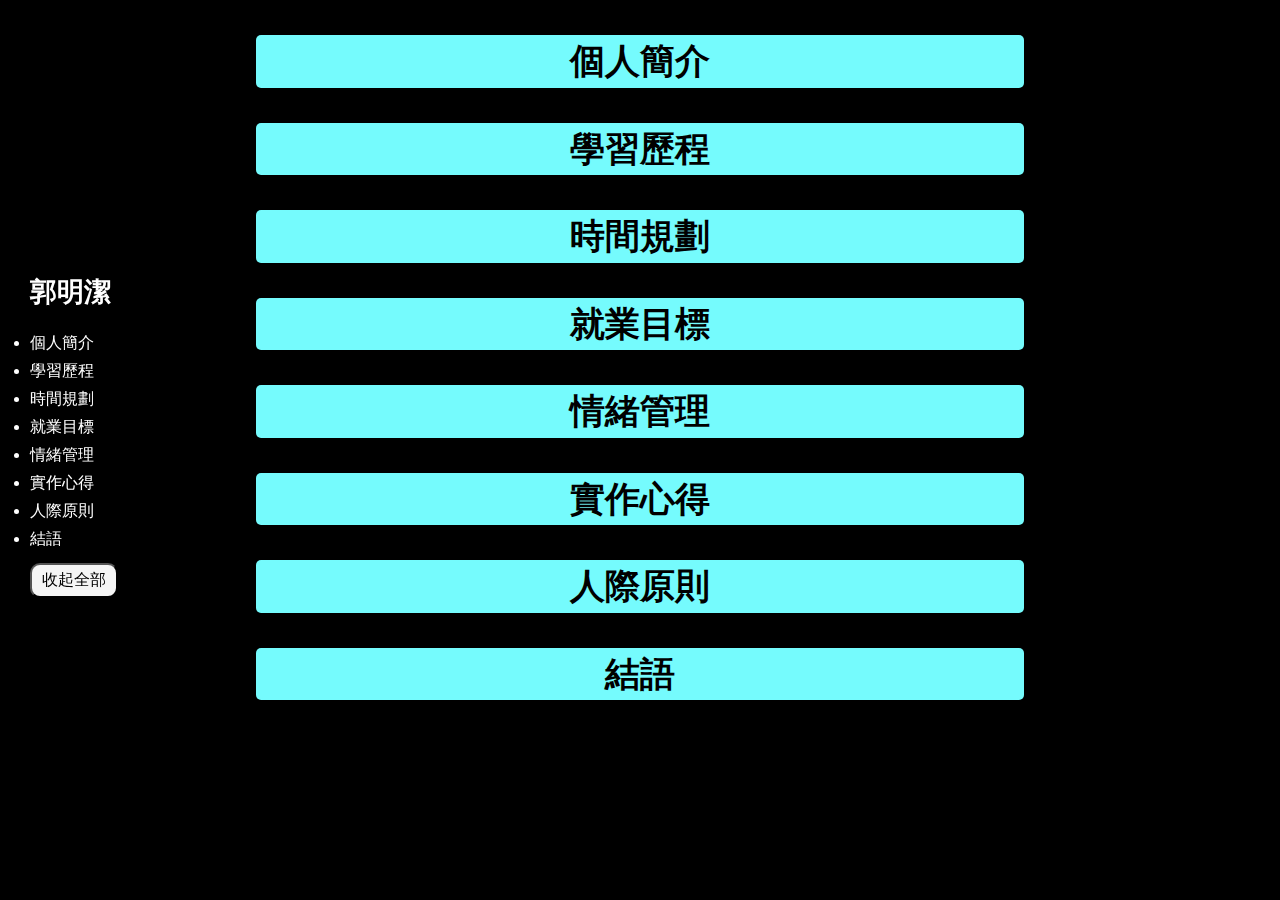
<file: index.html>
<!DOCTYPE html>
<html>
<!--縮排，通常根據標籤的層次-->

<head>
    <!--讓畫面配適到不同的螢幕大小-->
    <meta name=”viewport” content="width=device-width, initial-scale=1.0">
    <!--告訴瀏覽器，網頁編碼是utf-8-->
    <meta charset="utf-8" />
    <!--網頁tab名稱-->
    <title> WeHelp 第五屆 Application</title>
    <!--連結layout css設定-->
    <link rel="stylesheet" type="text/css" href="style.css">
</head>

<body class="article-content">
    <section class="position_absolute frame">
        <h3>郭明潔</h3>
        <li><a class="nav-btn" href="#intro">個人簡介</a></li>
        <li><a class="nav-btn" href="#learning">學習歷程</a></li>
        <li><a class="nav-btn" href="#plan">時間規劃</a></li>
        <li><a class="nav-btn" href="#job">就業目標</a></li>
        <li><a class="nav-btn" href="#emotion">情緒管理</a></li>
        <li><a class="nav-btn" href="#work">實作心得</a></li>
        <li><a class="nav-btn" href="#mind">人際原則</a></li>
        <li><a class="nav-btn" href="#end">結語</a></li>
        <button class="hide" onclick="hide()" >收起全部 </button>
    </section>
    <section class="frame">
        <h2 id="intro" class="title">個人簡介</h2>
        <div id="intro_content" class="content">
            <p>我叫郭明潔，擁有政治大學會計學士學位，以及陽明交通大學GMBA和法國雷恩商學院的Financial Data Intelligence碩士學位。
                在財會領域工作了七年，期間積累了豐富的專業知識和實踐經驗。我一直對學習保持著熱情，勇於迎接技術挑戰。
                因此，我勇於跨出舒適圈，前往法國深造，修習了資料處理和專案相關的課程。
            <p>目前，我希望轉換跑道，成為一名後端軟體工程師，以進一步拓展我的技術技能和職業生涯。
                我相信我的財務背景將為我在軟體工程領域帶來獨特的洞察力和價值。
                我擅長於數據分析和問題解決，並且具備良好的溝通能力。
                我期待著在軟體工程領域充分發揮自己的潛力，與團隊合作，共同創造出卓越的產品和解決方案。</p>
        </div>
        <h2 id="learning" class="title">學習歷程</h2>
        <div id="intro_content" class="content">
            <p>在2020年，我積極參與了公司的Agile Finance專案，全力投入於新系統的建立與測試，
                包括資料庫串接和儀表板的設計。這項專案不僅成功縮短了人工投入的時間，更激發了我對軟體工程的濃厚興趣。
            </p>
            <p>於是，我決定前往法國攻讀財務資料分析相關的學位。在學校裡，我學習了Python和R等程式語言，
                從基礎的統計製圖製表開始，並實作股價預測模型和NFT燃料費估算等專案。
                也是在實踐中，我深刻體會到財會和軟體工程皆需要高度的邏輯性，以及縝密分析原因和解決問題的能力。
                但是，軟體工程更能帶來打造產出的成就感，因此也啟發我想成為軟體工程師的職涯目標。</p>
            <p>在申請WeHelp之前，我已經投入超過100個小時學習JavaScript、HTML和CSS。透過這段時間的學習，我更堅定了自己成為一名軟體工程師的渴望。
                對於分析和解決問題的熱情，正是我希望能夠投身於軟體工程行業的最大動力。</p>
            <p style="color:white">🔥 <a href="https://github.com/poivronvert/rsb-data-analytics.git/" target="_blank"
                    style="color: white;">Github</a></p>
        </div>
        <h2 id="plan" class="title">時間規劃</h2>
        <div id="intro_content" class="content">
            <p>我會全職投入轉職，按照每週規劃的課程進度完成，並補充對成為後端工程師所需具備的背景知識。</p>
            <p>
                <li>第1-2個月：基礎知識學習<br>
                    每週40小時的學習時間。<br>
                    深入了解前後端開發的基礎概念，包括HTML、CSS、RWD、JavaScript、Python、資料庫、API設計等。<br>
                    觀看提供的相關教學影片、完成每週的任務、學習並撰寫每日進度報告。</br></li>
            </p>
            <li>第3-4個月：項目開發與深化 <br>
                每週50-60小時的學習時間。<br>
                著重於電商網站實務的開發，並加強對於版本控制、雲端服務、動態網頁的學習。<br>
                訓練獨立思考和解決問題，並與同學或導師進行交流和討論。</br></li>
            </p>
            <li>第6個月：專案實踐與準備<br>
                每週60小時的學習時間。<br>
                專注於完成一個實際的後端開發專案，獨立規劃、開發自主個人網站專案。<br>
                最後兩週則專注於履歷撰寫與解題練習，參與模擬面試，改進技術溝通能力和解題能力。</br></li>
            </p>
        </div>


        <h2 id="job" class="title">就業目標</h2>
        <div id="intro_content" class="content">
            <p>我的就業目標是成為Binanc的後端軟體工程師。透過我在研究所論文中對比特幣與區塊鏈公司股價與公開資訊的研究，
                我對區塊鏈技術及Binance公司有了深入的了解與憧憬。進入Binanc並擔任後端工程師，
                我將能夠結合我的金融知識背景以及在WeHelp所學習到的Node.js、cloud service（AWS）以及資料庫管理等技能，
                開發相關的去中心化產品。此外，Binance作為一家全球化企業，提供了與行業領先者交流的機會，
                我將能夠不斷學習成長，並為推動區塊鏈技術和加密貨幣的發展做出貢獻。。</p>
        </div>
        <h2 id="emotion" class="title">情緒管理</h2>
        <div id="intro_content" class="content">
            <p>兩年前我踏上歐洲求職之路，面臨著工作、居留申請、住宿三大挑戰。陌生的環境中，缺乏熟悉的朋友，壓力和自我懷疑迅速籠罩著我，
                使我幾乎喪失了留在歐洲的信心。每天都在新工作的適應和租房訊息的紛擾中苦苦掙扎，我感到焦慮和沮喪。我後來加入了許多群組，
                並得到了當地人的幫助，解決租屋的問題後，也順利完成申請工作簽的程序。</p>
            <p>除了幸運之外，我認為我能夠克服困難，實現我的目標，要歸功於我始終沒有放棄。即使在艱辛的過程中，我遇到了意想不到的困難，
                但我仍然堅定不移地朝著目標前進。</p>
        </div>
        <h2 id="work" class="title">實作心得</h2>
        <div id="intro_content" class="content">
            <p>
                在製作開始之前，我花了很多時間觀看YouTube影片，包括彭彭的課程、PAPAYA電腦教室、我阿嬤都會等等，
                並閱讀了痞客邦、各種媒體上的文章，學習基礎的HTML和CSS語法。</p>
            <p>一開始，我想像報名表的網頁會有兩欄，左側放置報名表需要回答的問題，滑鼠點擊後右側會出現相對應的內容結果。
                按照這個構想，我做了超連結的大綱。然而，細查HTML5後，我發現這種做法不僅不被推薦使用，還會降低SEO的搜尋結果。
                另外，一頁式的網頁其實更加直觀清晰，因此我決定放棄原先的預想。</p>
            <p>此外，當我以為製作好網頁的時候，卻發現在手機上打開時完全無法閱讀。還須針對手機和電腦分別進行不同的排版處理，再對RWD排版做了修改，才能確保最佳閱讀體驗。
            <p>透過實際的製作，我不僅實踐了基本的HTML和CSS應用，更深刻地體會到預期和實際之間的落差。對於一名轉職人員來說，這是一項具有挑戰性的經驗。
                有些事情可能只有從業人員才能理解，而我必須超越以往的框架思考，並融入軟體技術人員的模式與構想。</p>
        </div>

        <h2 id="mind" class="title">人際原則</h1>
            <div id="intro_content" class="content">
                <p> “I may be wrong and you may be right, and by an effort, we may get nearer to the truth.” — Karl
                    Popper</p>
                <p> 我覺得仔細聆聽他人的意見，尊重不同的想法是相當重要的。這不僅能並與他人建立開放的對話，更能促進團隊合作和集體智慧的發揮。也因此能創造一個互相尊重和信任的環境，讓大家更願意分享想法和合作解決問題。
                </p>
            </div>
            <h2 id="end" class="title">結語</h1>
                <div id="intro_content" class="content">
                    <p>感謝您閱讀我的申請。我對於WeHelp Bootcamp提供的專業訓練計畫充滿期待，並將全力以赴完成這個挑戰。
                        我深知這是一個嚴格的工程師專業訓練計畫，但我有著毅力和決心，堅信我能夠成功完成。
                        我將充分利用我在會計和金融領域的經驗，以及我在自主學習中所建立的技能，來迎接這個新的挑戰。
                    <p>
                        相信WeHelp Bootcamp將為我提供一個全新的學習和成長的機會，並讓我更好地為未來的職業生涯做好準備。
                        期待有機會成為這個計畫的一部分，謝謝。</p>
                </div>


    </section>
    <script type="text/javascript" src="content_model.js"></script>
</body>

</html>
</file>
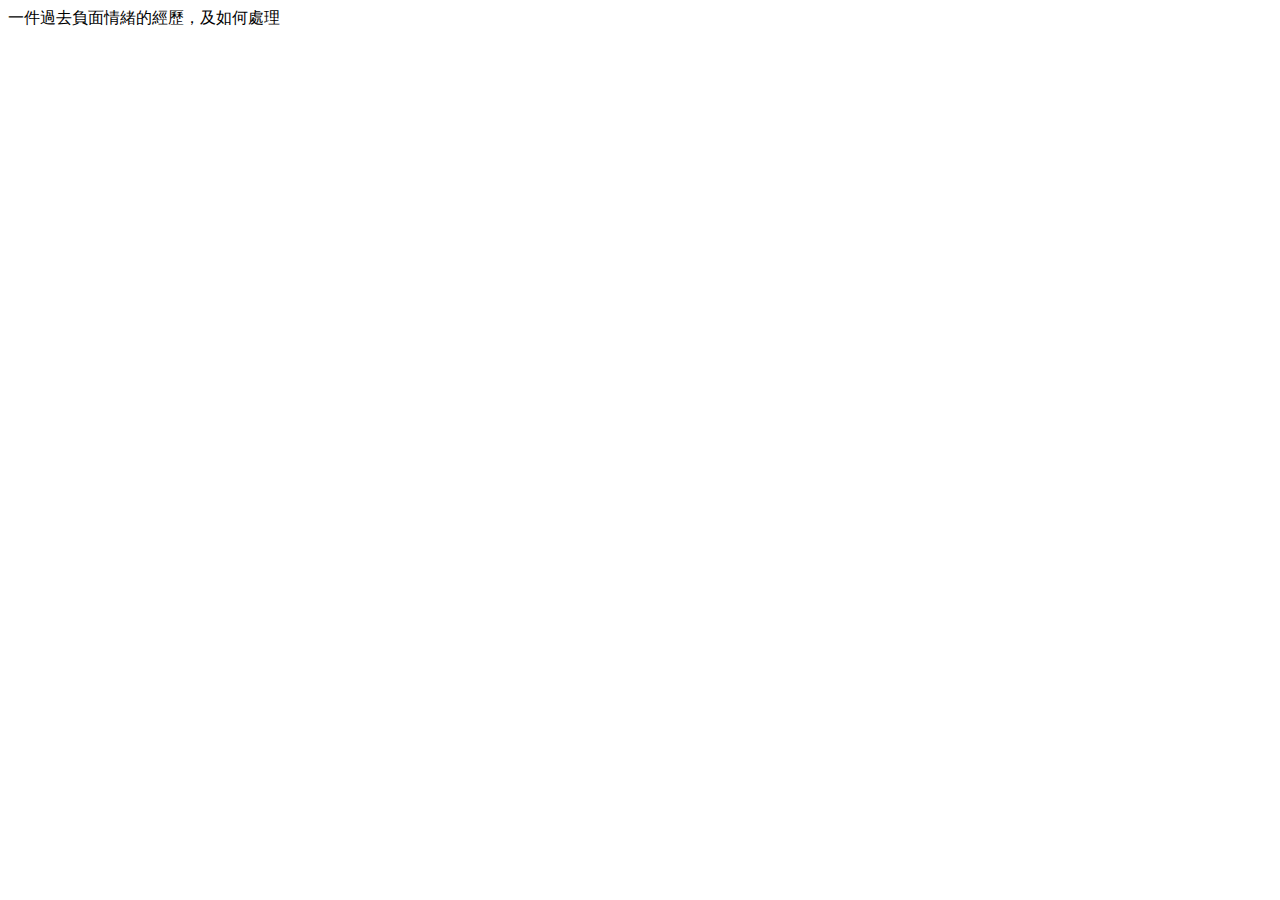
<file: content5.html>
<!DOCTYPE html>
<html>
    <head>
        <!--告訴瀏覽器，網頁編碼是utf-8-->
        <meta charset="utf-8" />
        <!--網頁tab名稱-->
        <title> Content5</title>
    </head>
    <body>
        <div>一件過去負面情緒的經歷，及如何處理</div>
    </body>
</html>
</file>
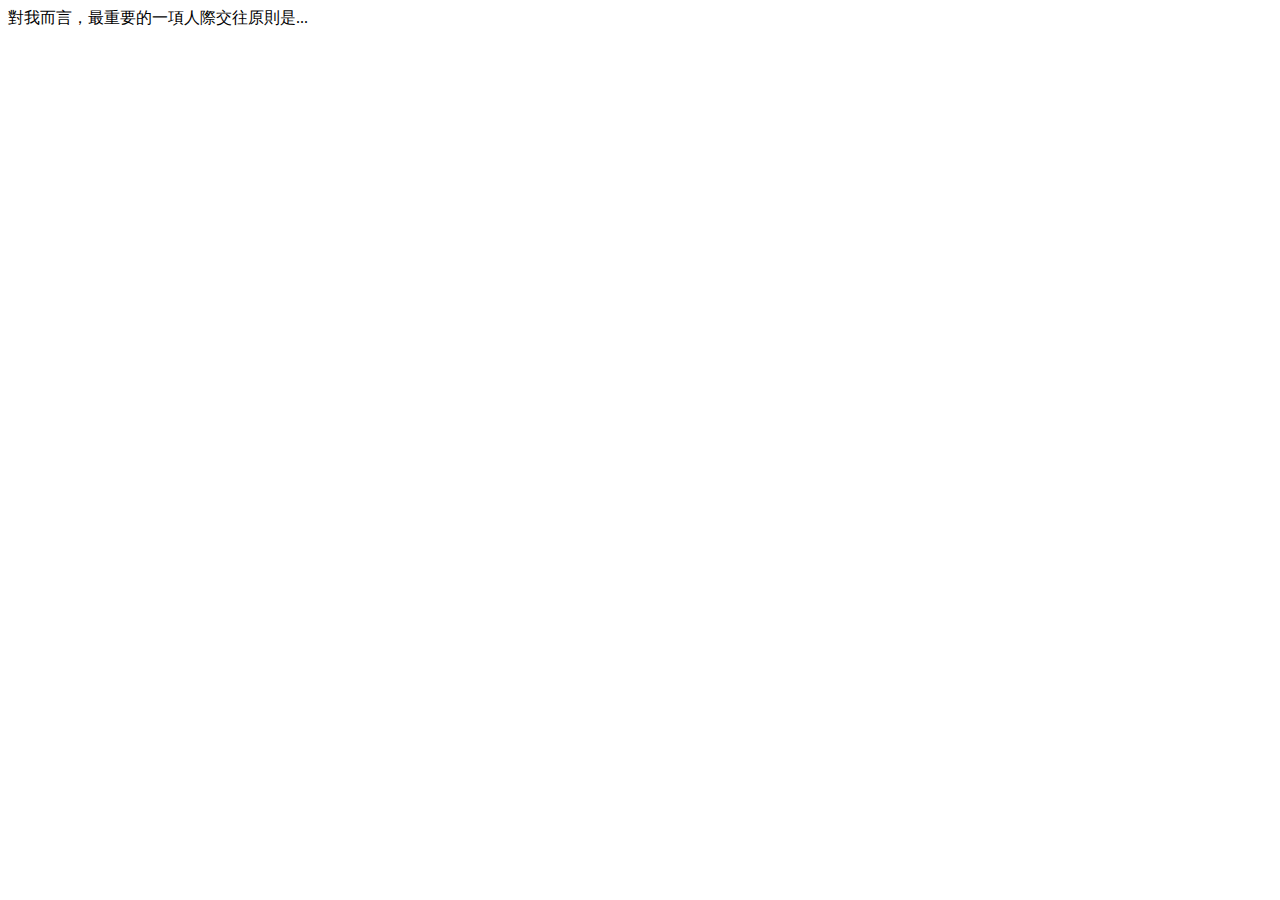
<file: content7.html>
<!DOCTYPE html>
<html>
    <head>
        <!--告訴瀏覽器，網頁編碼是utf-8-->
        <meta charset="utf-8" />
        <!--網頁tab名稱-->
        <title> Content7</title>
    </head>
    <body>
        <div>對我而言，最重要的一項人際交往原則是...</div>
    </body>
</html>
</file>
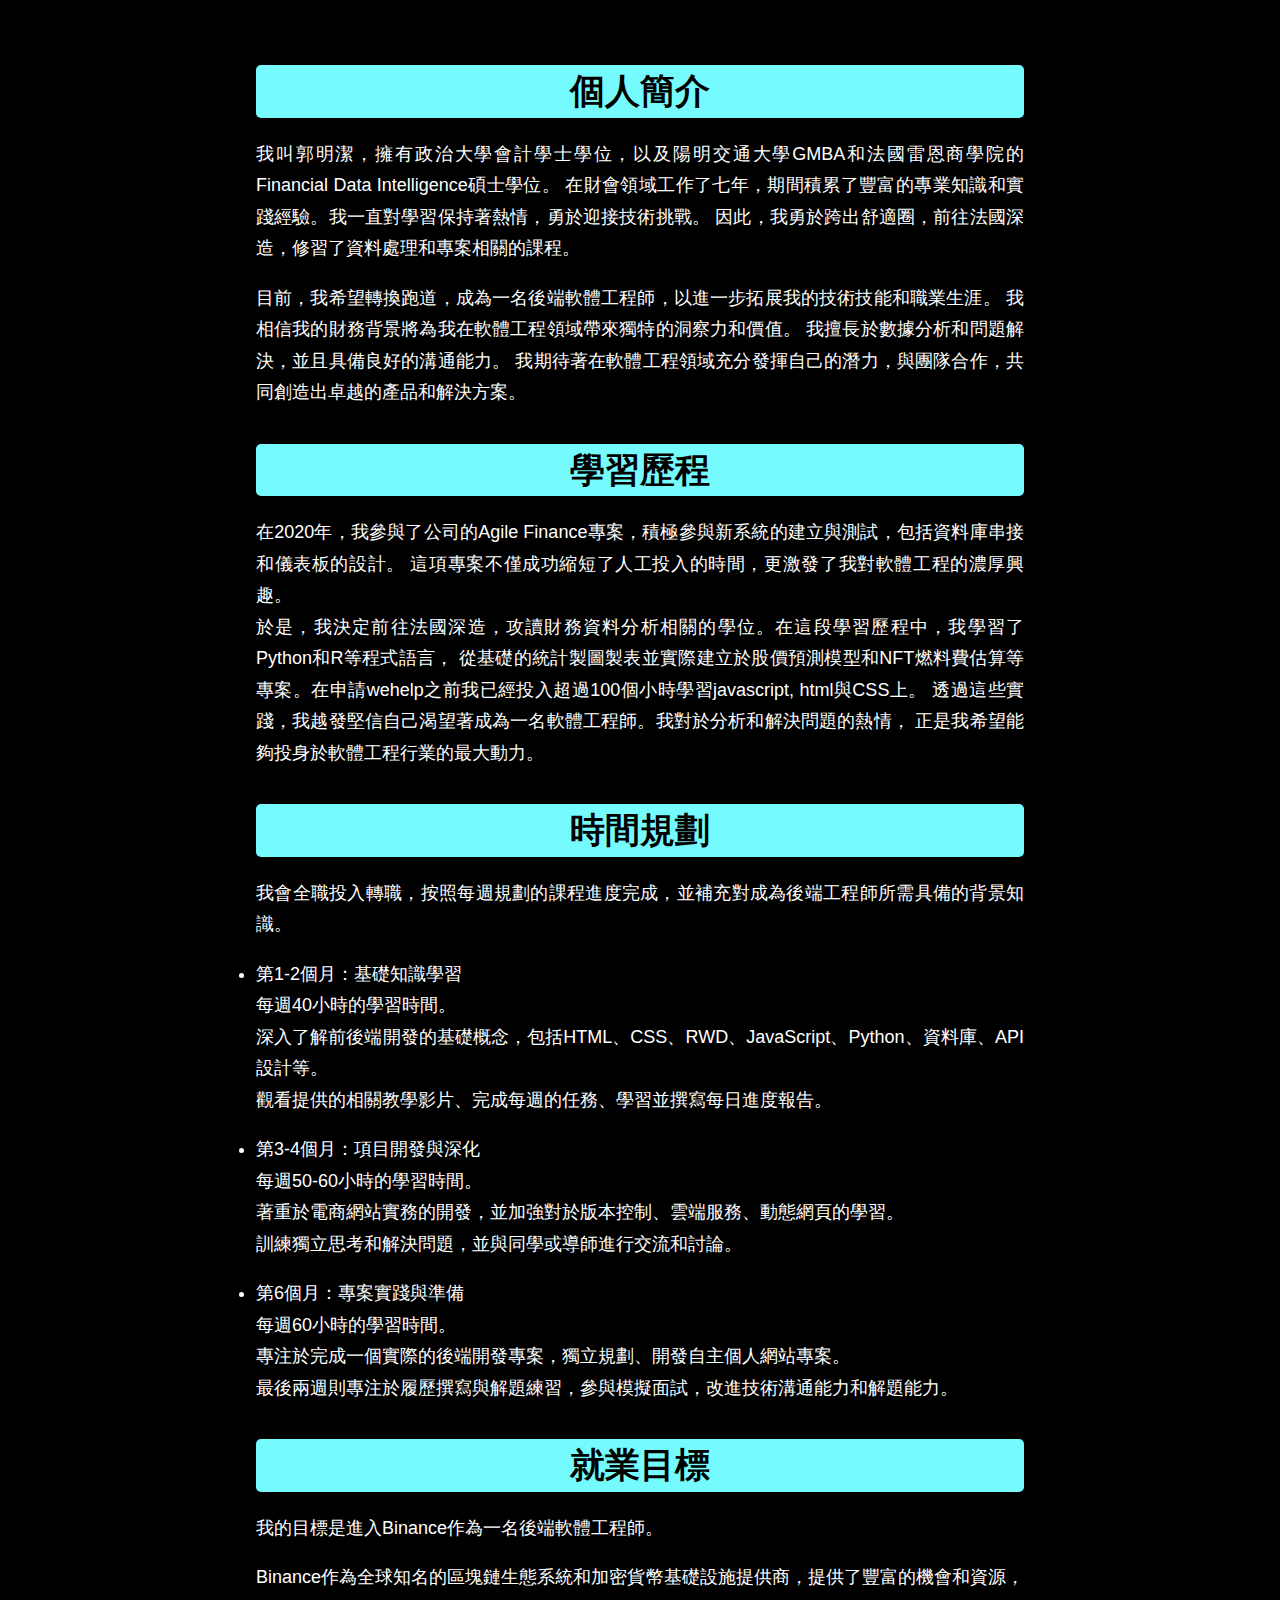
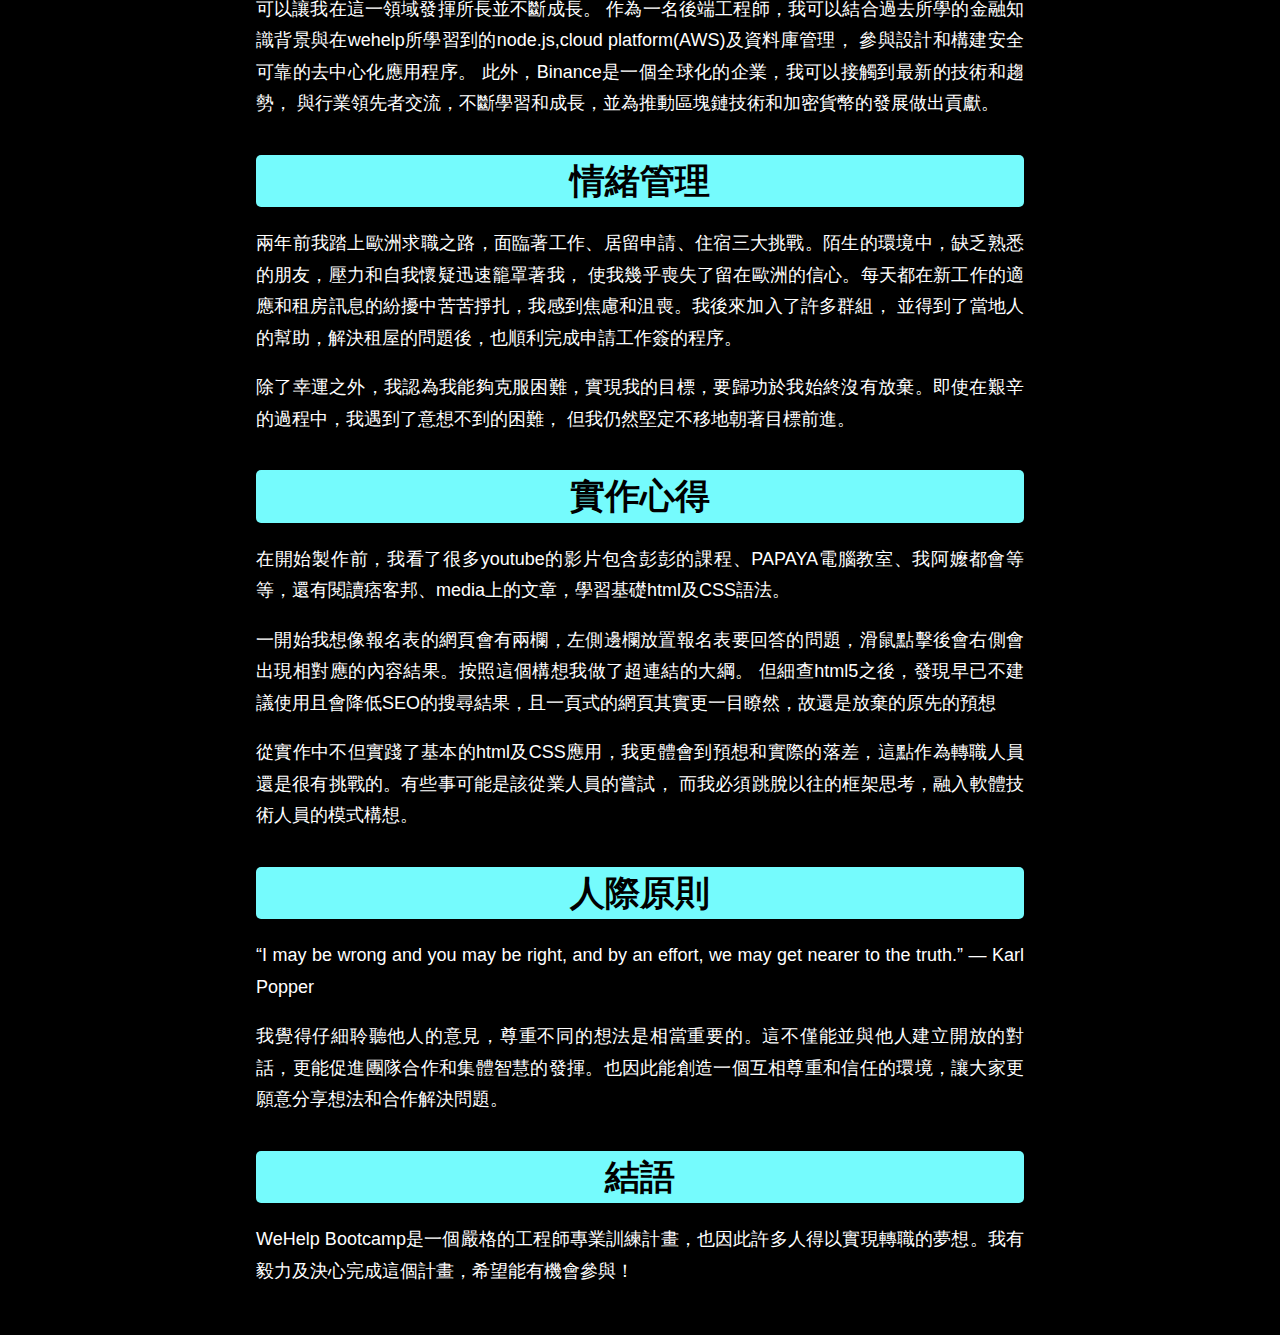
<file: wehelp-application.html>
<!DOCTYPE html>
<html>
    <!--縮排，通常根據標籤的層次-->
<head>
    <!--讓畫面配適到不同的螢幕大小-->
    <meta name="viewport" content="width=device-width,inital-scale=1.0" />
    <!--告訴瀏覽器，網頁編碼是utf-8-->
    <meta charset="utf-8" />
    <!--網頁tab名稱-->
    <title> Wehelp 第五屆 Application</title>
    <!--連結layout css設定-->
    <link rel="stylesheet" type="text/css" href="layout.css" />
    <link rel="stylesheet" type="text/css" href="style.css" />
</head>
<body class="article-content">
    <section class="frame">
        <h2 class="title">個人簡介</h2>
        <p>我叫郭明潔，擁有政治大學會計學士學位，以及陽明交通大學GMBA和法國雷恩商學院的Financial Data Intelligence碩士學位。
        在財會領域工作了七年，期間積累了豐富的專業知識和實踐經驗。我一直對學習保持著熱情，勇於迎接技術挑戰。
        因此，我勇於跨出舒適圈，前往法國深造，修習了資料處理和專案相關的課程。</p>
        <p>目前，我希望轉換跑道，成為一名後端軟體工程師，以進一步拓展我的技術技能和職業生涯。
        我相信我的財務背景將為我在軟體工程領域帶來獨特的洞察力和價值。
        我擅長於數據分析和問題解決，並且具備良好的溝通能力。
        我期待著在軟體工程領域充分發揮自己的潛力，與團隊合作，共同創造出卓越的產品和解決方案。</p>
        <h2 class="title">學習歷程</h1>
        <p>在2020年，我參與了公司的Agile Finance專案，積極參與新系統的建立與測試，包括資料庫串接和儀表板的設計。
            這項專案不僅成功縮短了人工投入的時間，更激發了我對軟體工程的濃厚興趣。<br>
            於是，我決定前往法國深造，攻讀財務資料分析相關的學位。在這段學習歷程中，我學習了Python和R等程式語言，
            從基礎的統計製圖製表並實際建立於股價預測模型和NFT燃料費估算等專案。在申請wehelp之前我已經投入超過100個小時學習javascript, html與CSS上。
            透過這些實踐，我越發堅信自己渴望著成為一名軟體工程師。我對於分析和解決問題的熱情，
            正是我希望能夠投身於軟體工程行業的最大動力。</p>
        <h2 class="title">時間規劃</h1>
        <p>我會全職投入轉職，按照每週規劃的課程進度完成，並補充對成為後端工程師所需具備的背景知識。</p>
        <p>
        <li>第1-2個月：基礎知識學習<br>
        每週40小時的學習時間。<br>
        深入了解前後端開發的基礎概念，包括HTML、CSS、RWD、JavaScript、Python、資料庫、API設計等。<br>
        觀看提供的相關教學影片、完成每週的任務、學習並撰寫每日進度報告。</br></li></p>
        <li>第3-4個月：項目開發與深化 <br>
        每週50-60小時的學習時間。<br>
        著重於電商網站實務的開發，並加強對於版本控制、雲端服務、動態網頁的學習。<br>
        訓練獨立思考和解決問題，並與同學或導師進行交流和討論。</br></li></p>
        <li>第6個月：專案實踐與準備<br>
        每週60小時的學習時間。<br>
        專注於完成一個實際的後端開發專案，獨立規劃、開發自主個人網站專案。<br>
        最後兩週則專注於履歷撰寫與解題練習，參與模擬面試，改進技術溝通能力和解題能力。</br></li></p>
        <h2 class="title">就業目標</h1>
        <p>我的目標是進入Binance作為一名後端軟體工程師。</p>
        <p>Binance作為全球知名的區塊鏈生態系統和加密貨幣基礎設施提供商，提供了豐富的機會和資源，可以讓我在這一領域發揮所長並不斷成長。
            作為一名後端工程師，我可以結合過去所學的金融知識背景與在wehelp所學習到的node.js,cloud platform(AWS)及資料庫管理，
            參與設計和構建安全可靠的去中心化應用程序。
            此外，Binance是一個全球化的企業，我可以接觸到最新的技術和趨勢，
            與行業領先者交流，不斷學習和成長，並為推動區塊鏈技術和加密貨幣的發展做出貢獻。</p>
        <h2 class="title">情緒管理</h1>
        <p>兩年前我踏上歐洲求職之路，面臨著工作、居留申請、住宿三大挑戰。陌生的環境中，缺乏熟悉的朋友，壓力和自我懷疑迅速籠罩著我，
            使我幾乎喪失了留在歐洲的信心。每天都在新工作的適應和租房訊息的紛擾中苦苦掙扎，我感到焦慮和沮喪。我後來加入了許多群組，
            並得到了當地人的幫助，解決租屋的問題後，也順利完成申請工作簽的程序。</p>
        <p>除了幸運之外，我認為我能夠克服困難，實現我的目標，要歸功於我始終沒有放棄。即使在艱辛的過程中，我遇到了意想不到的困難，
            但我仍然堅定不移地朝著目標前進。</p>
        <h2 class="title">實作心得</h1>
        <p>在開始製作前，我看了很多youtube的影片包含彭彭的課程、PAPAYA電腦教室、我阿嬤都會等等，還有閱讀痞客邦、media上的文章，學習基礎html及CSS語法。</p>
        <p>一開始我想像報名表的網頁會有兩欄，左側邊欄放置報名表要回答的問題，滑鼠點擊後會右側會出現相對應的內容結果。按照這個構想我做了超連結的大綱。
            但細查html5之後，發現早已不建議使用且會降低SEO的搜尋結果，且一頁式的網頁其實更一目瞭然，故還是放棄的原先的預想</p>
        <p>從實作中不但實踐了基本的html及CSS應用，我更體會到預想和實際的落差，這點作為轉職人員還是很有挑戰的。有些事可能是該從業人員的嘗試，
            而我必須跳脫以往的框架思考，融入軟體技術人員的模式構想。</p>
        <h2 class="title">人際原則</h1>
        <p> “I may be wrong and you may be right, and by an effort, we may get nearer to the truth.” — Karl Popper</p>
        <p> 我覺得仔細聆聽他人的意見，尊重不同的想法是相當重要的。這不僅能並與他人建立開放的對話，更能促進團隊合作和集體智慧的發揮。也因此能創造一個互相尊重和信任的環境，讓大家更願意分享想法和合作解決問題。</p>
        <h2 class="title">結語</h1>
        <p>WeHelp Bootcamp是一個嚴格的工程師專業訓練計畫，也因此許多人得以實現轉職的夢想。我有毅力及決心完成這個計畫，希望能有機會參與！</p>
    </section>
</body>
</html>
</file>
<file: style.css>
*{
    padding:0;
    margin:0
}


/*統一設定內文的字體*/
.html, body {
font-size: 16px;
font-family: "Helvetica Neue", "PingFang TC", "Heiti TC", 微軟正黑體, sans-serif;
line-height: 1.75;
}
/*統一設定標題字重字體行距*/
.h1, h2, h3, h4, h5, h6 {
font-weight: 600;
font-family: "Helvetica Neue", "PingFang TC", "Heiti TC", "Adobe 繁黑體 Std", "AdobeFanHeitiStd-Bold", "微軟正黑體", sans-serif;
line-height: 1.5;
}

a {
    text-decoration: none;
    color: white;
}

a:hover{
    text-decoration:underline;
    font-weight: bold
}

.article-content {
    line-height: 1.75;
    font-size: 18px;
    text-align: justify;
    background-color: black;
    color:white;

    h1, h2, h3, h4, h5, h6 {
        margin-top: 1em;
        margin-bottom: .6em;
    }
}
   /*重新定義標題邊界及字體大小*/
    
    h1 {
        font-size: 2.5rem;
    }
    h2 {
        font-size: 2rem;
    }
    h3 {
        font-size: 1.7rem;
    }
    h4 {
        font-size: 1.5rem;
    }
    h5 {
        font-size: 1.2rem;
    }
    h6 {
        font-size: 1rem;
    }
    p {
        margin-top: 1em;
        margin-bottom: 1em;
}
.position_absolute{
    font-size: medium;
    padding: 20px 0 20px 20px;
}
/* 電腦*/
@media (min-width: 768px) {
    .frame {
      width: 60%;
      margin: 0 auto;
    }
    .position_absolute {
        position:fixed;
        width:350px;
        height:175px;
        left:10px;
        top:25%;
        bottom:125px;
    }
  }
  
  /* 手機 */
  @media (max-width: 767px) {
    .frame {
      width: 90%;
      margin: 0 auto;
    }
  }
  

.title{
    color: black;
    background-color:#75FBFD;
    text-align:center;
    border-radius: 5px;
    font-size:35px;
    font-weight: bold;
    cursor: pointer;
}

.content {
    display: none;
    overflow: hidden;
  }

.hide {
    color: black;
    font-size: 16px;
    background-color: whitesmoke;
    padding: 5px 10px;
    cursor: pointer;
    border-radius: 10px;
    margin-top: 10px;
}
</file>
<file: layout.css>
.frame{
    margin:0px 250px 50px;
    padding: 30px;
    text-align:justify;
    
}
.title{
    color: black;
    background-color:#75FBFD;
    text-align:center;
    border-radius: 5px;
}
</file>
